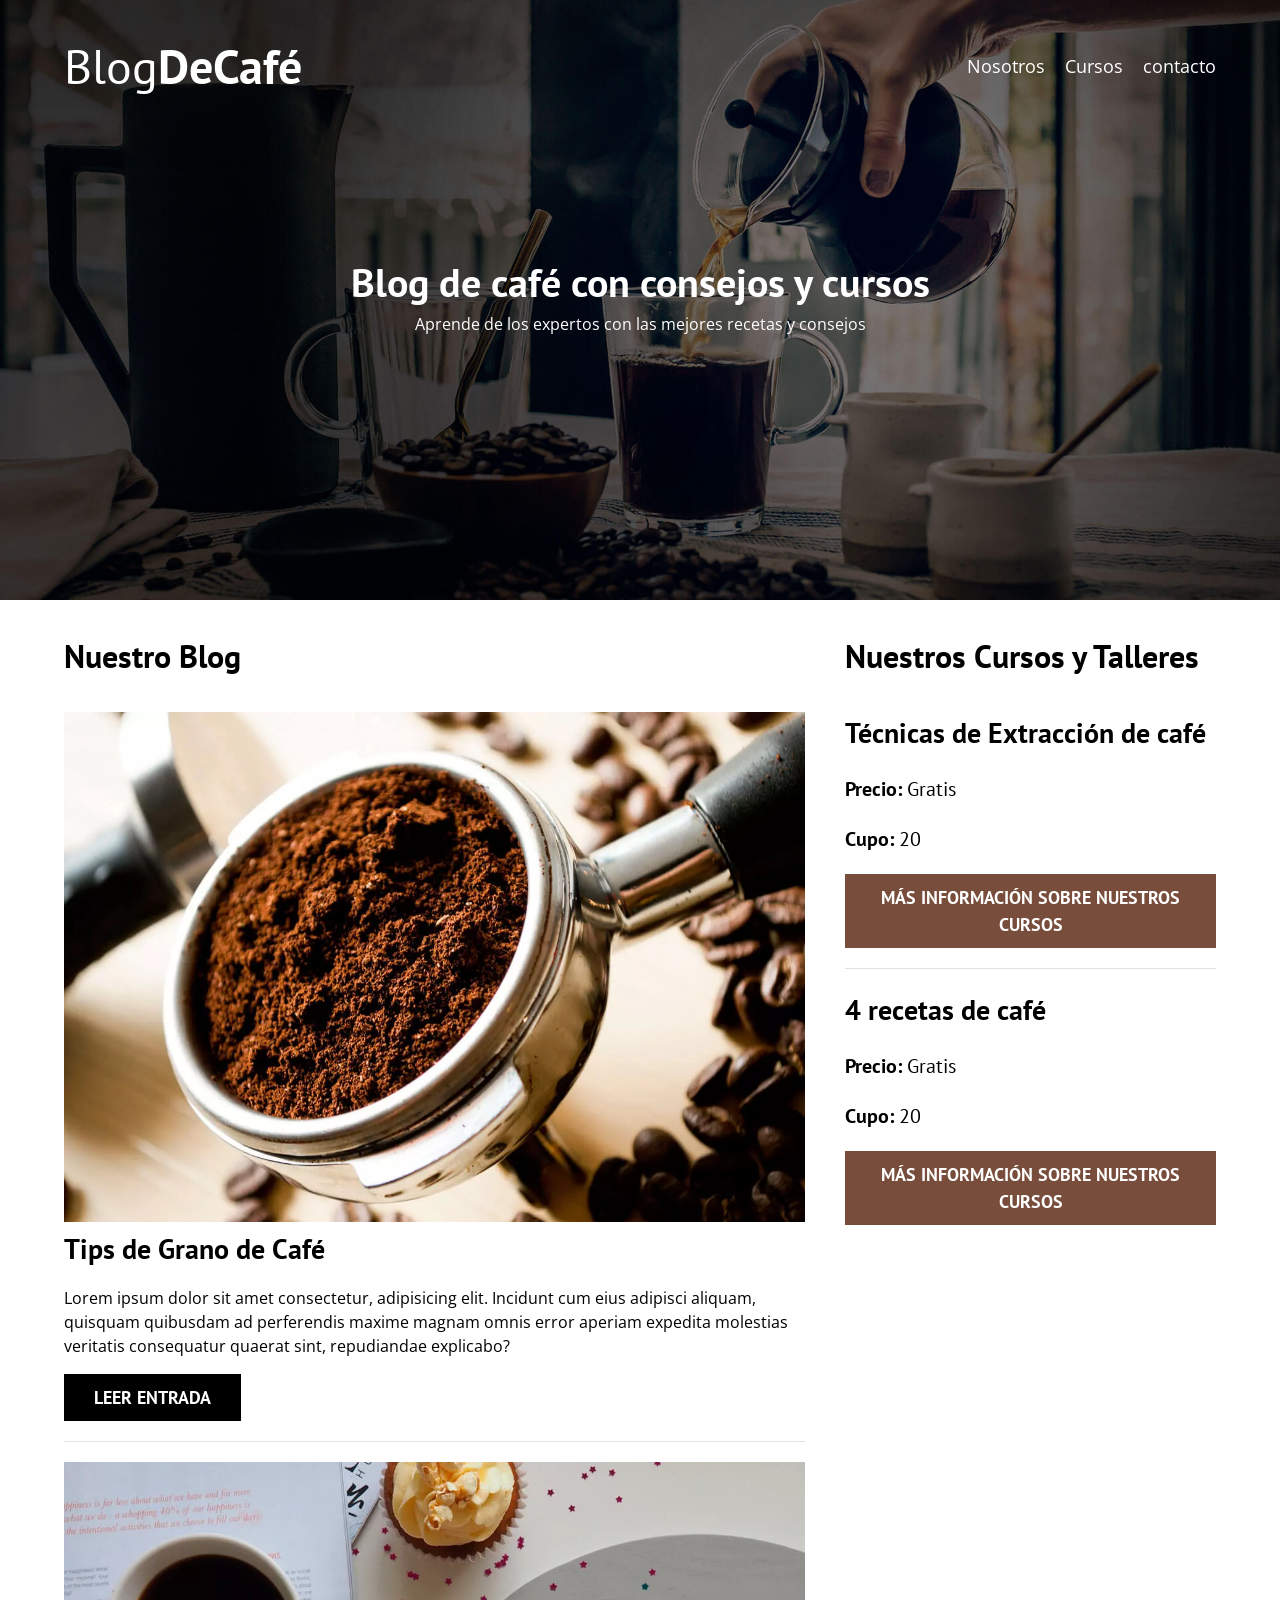
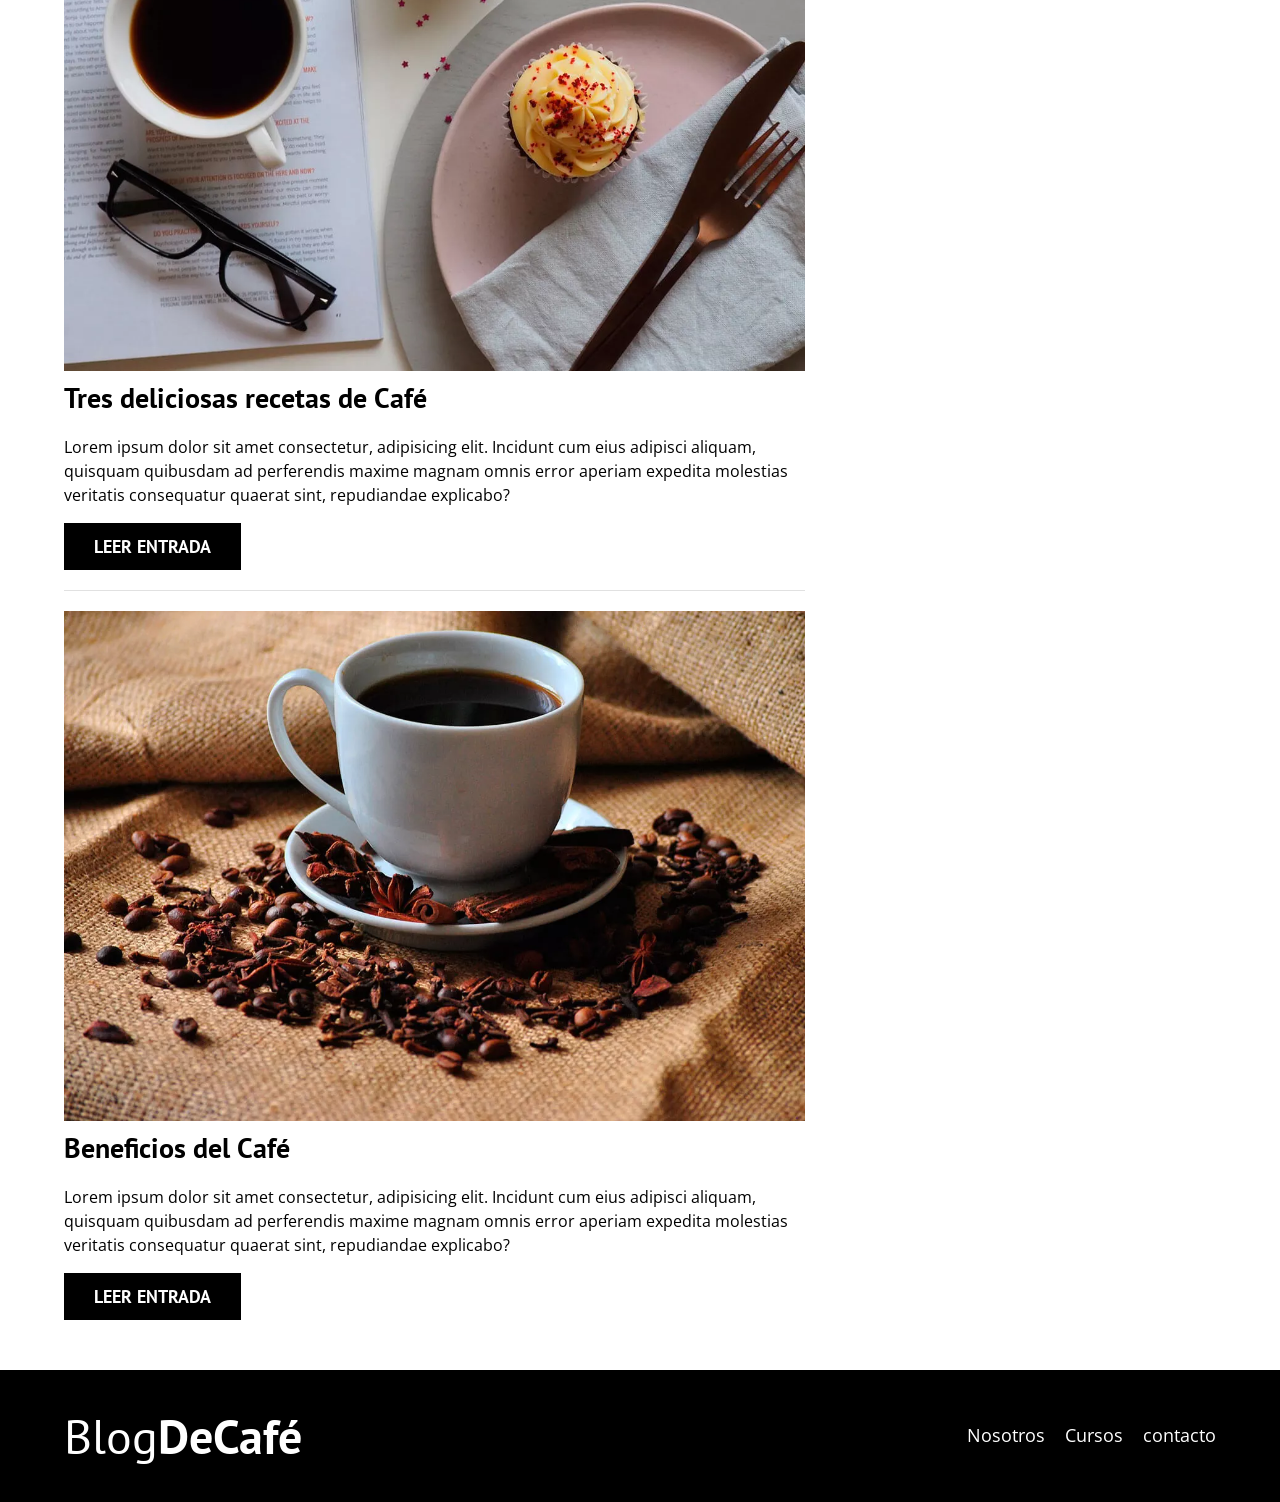
<file: index.html>
<!DOCTYPE html>
<html lang="en">
<head>
    <meta charset="UTF-8">
    <meta name="viewport" content="width=device-width, initial-scale=1.0">
    <meta name="description" content="Página web de blog de café">
    <title>BlogDeCafe</title>

    <!-- prefetch (sirve para cargar la siguiente página a la que posiblemente se dirija el usuario, así mejora los tiempo de navegación)-->
     <link rel="prefetch" href="nosotros.html">

    <!-- preload -->
    <link rel="preload" href="css/normalize.css" as="style">
    <link rel="stylesheet" href="css/normalize.css">

    <link rel="preload" href="https://fonts.googleapis.com/css2?family=Open+Sans:ital,wght@0,300..800;1,300..800&family=PT+Sans:ital,wght@0,400;0,700;1,400;1,700&display=swap" as="font">
    <link href="https://fonts.googleapis.com/css2?family=Open+Sans:ital,wght@0,300..800;1,300..800&family=PT+Sans:ital,wght@0,400;0,700;1,400;1,700&display=swap" rel="stylesheet">

    <link rel="preload" href="css/style.css" as="style">
    <link rel="stylesheet" href="css/style.css">
</head>
<body>
    <header class="header">
        <div class="contenedor">
            <div class="barra">
                <a class="logo" href="index.html">
                    <h1 class="logo__nombre no-margin centrar-texto">Blog<span class="logo__bold">DeCafé</span></h1>
                </a>

                <nav class="navegacion">
                    <a href="nosotros.html" class="navegacion__enlace">Nosotros</a>
                    <a href="cursos.html" class="navegacion__enlace">Cursos</a>
                    <a href="contacto.html" class="navegacion__enlace">contacto</a>
                </nav>
            </div> <!--barra-->
        </div> <!--contenedor-->

        <div class="header__texto">
            <h2 class="no-margin">Blog de café con consejos y cursos</h2>
            <p class="no-margin">Aprende de los expertos con las mejores recetas y consejos</p>
        </div> <!--header__Texto-->
    </header>

    <div class="contenedor contenido-principal">
        <main class="blog">
            <h3>Nuestro Blog</h3>

            <article class="entrada">
                <div class="entrada__imagen">
                    <picture>
                        <source loading="lazy" srcset="img/blog1.webp" type="image/webp">
                        <img loading="lazy" src="img/blog1.jpg" alt="imagen blog">
                    </picture>
                </div> <!--entrada-->

                <div class="entrada__contenido">
                    <h4 class="no-margin">Tips de Grano de Café</h4>
                    <p>Lorem ipsum dolor sit amet consectetur, adipisicing elit. Incidunt cum eius adipisci aliquam, quisquam quibusdam ad perferendis maxime magnam omnis error aperiam expedita molestias veritatis consequatur quaerat sint, repudiandae explicabo?</p>
                    <a class="boton boton-primario" href="entrada.html">Leer entrada</a>
                </div> <!--entrada__contenido-->
            </article> <!--entrada-->

            <article class="entrada">
                <div class="entrada__imagen">
                    <picture>
                        <source loading="lazy" srcset="img/blog2.webp" type="image/webp">
                        <img loading="lazy" src="img/blog2.jpg" alt="imagen blog">
                    </picture>
                </div> <!--entrada-->

                <div class="entrada__contenido">
                    <h4 class="no-margin">Tres deliciosas recetas de Café</h4>
                    <p>Lorem ipsum dolor sit amet consectetur, adipisicing elit. Incidunt cum eius adipisci aliquam, quisquam quibusdam ad perferendis maxime magnam omnis error aperiam expedita molestias veritatis consequatur quaerat sint, repudiandae explicabo?</p>
                    <a class="boton boton-primario" href="entrada.html">Leer entrada</a>
                </div> <!--entrada__contenido-->
            </article> <!--entrada-->

            <article class="entrada">
                <div class="entrada__imagen">
                    <picture>
                        <source loading="lazy" srcset="img/blog3.webp" type="image/webp">
                        <img loading="lazy" src="img/blog3.jpg" alt="imagen blog">
                    </picture>
                </div> <!--entrada-->

                <div class="entrada__contenido">
                    <h4 class="no-margin">Beneficios del Café</h4>
                    <p>Lorem ipsum dolor sit amet consectetur, adipisicing elit. Incidunt cum eius adipisci aliquam, quisquam quibusdam ad perferendis maxime magnam omnis error aperiam expedita molestias veritatis consequatur quaerat sint, repudiandae explicabo?</p>
                    <a class="boton boton-primario" href="entrada.html">Leer entrada</a>
                </div> <!--entrada__contenido-->
            </article> <!--entrada-->
        </main>
        <aside class="sidebar">
            <h3>Nuestros Cursos y Talleres</h3>

            <ul class="cursos no-padding">
                <li class="widget-curso">
                    <h4 class="no-margin">Técnicas de Extracción de café</h4>
                    <p class="widget-curso__label">Precio:
                        <span class="widget-curso__info">Gratis</span>
                    </p>
                    <p class="widget-curso__label">Cupo:
                        <span class="widget-curso__info">20</span>
                    </p>
                    <a class="boton boton--secundario" href="entrada.html">Más Información sobre nuestros cursos</a>
                </li>

                <li class="widget-curso">
                    <h4 class="no-margin">4 recetas de café</h4>
                    <p class="widget-curso__label">Precio:
                        <span class="widget-curso__info">Gratis</span>
                    </p>
                    <p class="widget-curso__label">Cupo:
                        <span class="widget-curso__info">20</span>
                    </p>
                    <a class="boton boton--secundario" href="entrada.html">Más Información sobre nuestros cursos</a>
                </li>
            </ul>
        </aside>
    </div>

    <footer class="footer">
        <div class="contenedor">
            <div class="barra">
                <a class="logo" href="index.html">
                    <h1 class="logo__nombre no-margin centrar-texto">Blog<span class="logo__bold">DeCafé</span></h1>
                </a>
    
                <nav class="navegacion">
                    <a href="nosotros.html" class="navegacion__enlace">Nosotros</a>
                    <a href="cursos.html" class="navegacion__enlace">Cursos</a>
                    <a href="contacto.html" class="navegacion__enlace">contacto</a>
                </nav>
            </div>
        </div>
    </footer>

    <script src="js/modernizr.js"></script>
</body>
</html>
</file>
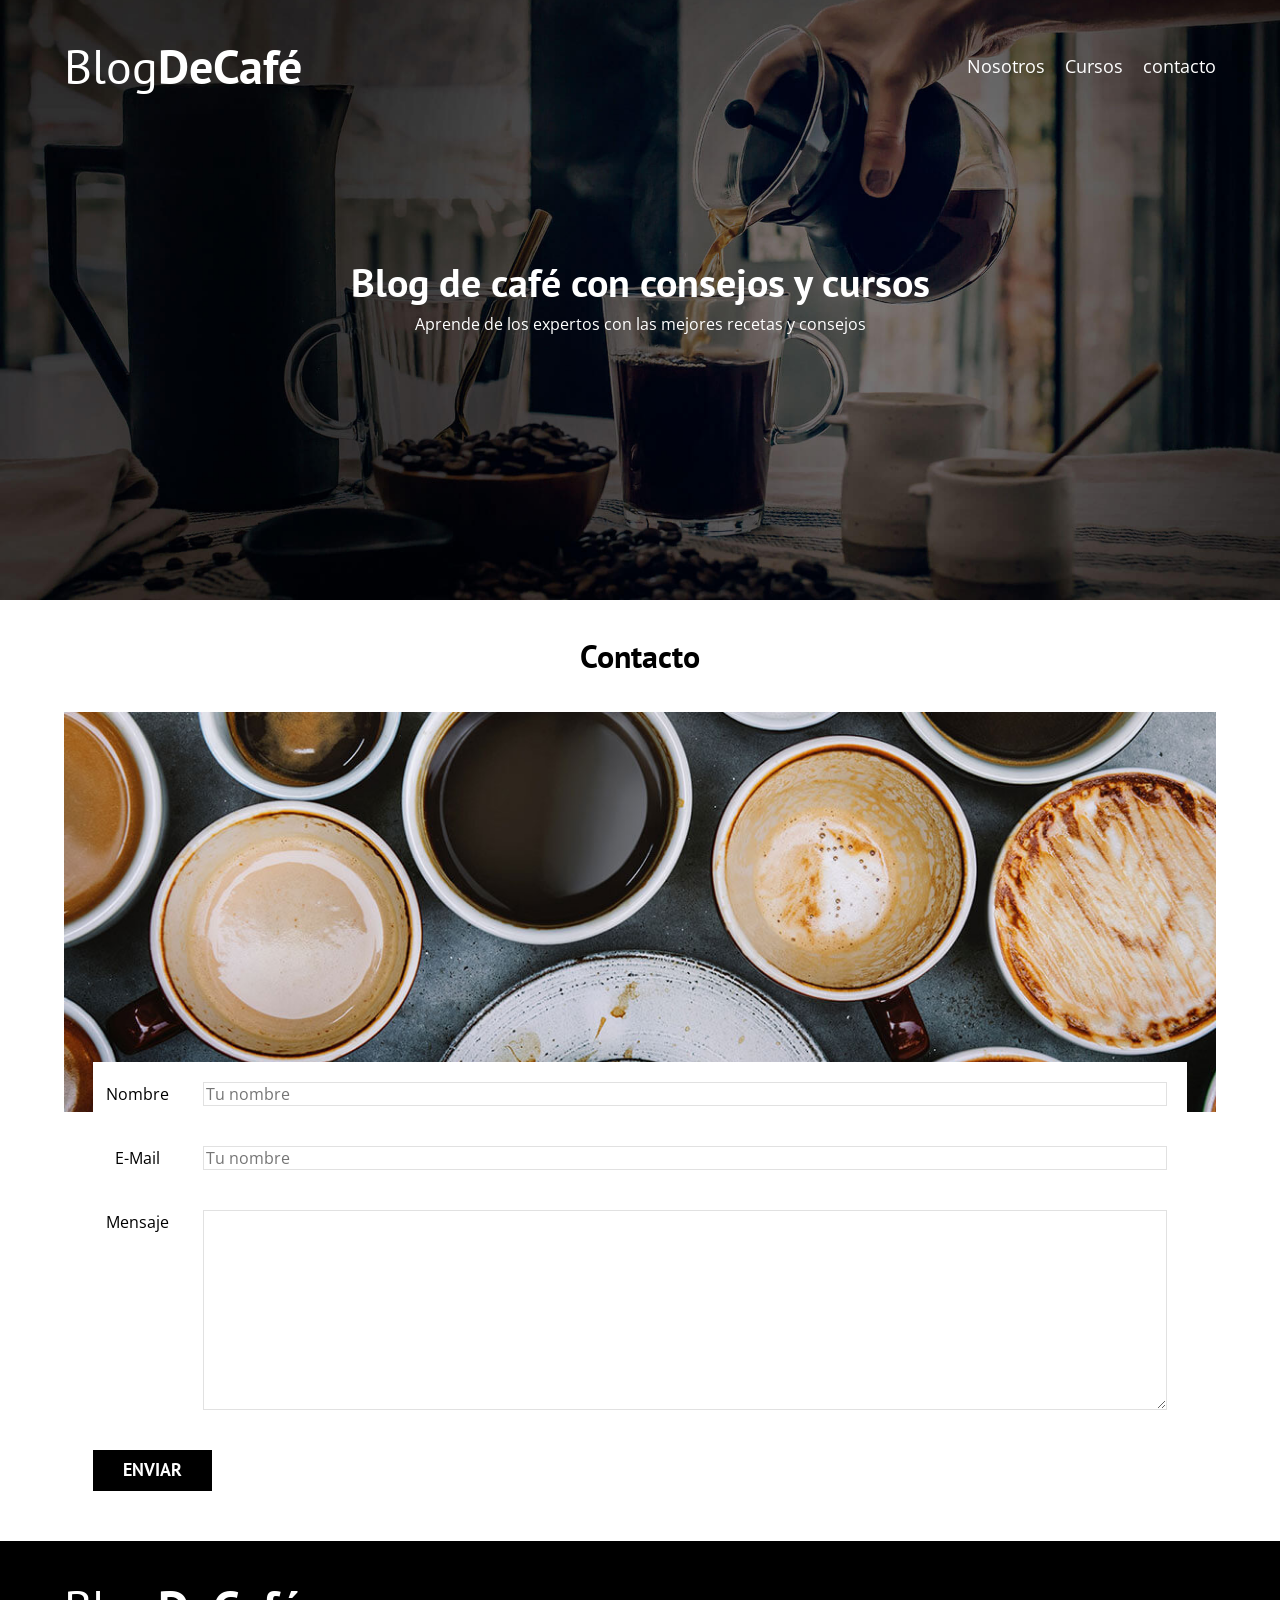
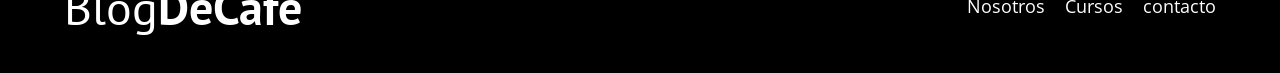
<file: contacto.html>
<!DOCTYPE html>
<html lang="en">
<head>
    <meta charset="UTF-8">
    <meta name="viewport" content="width=device-width, initial-scale=1.0">
    <title>BlogDeCafe</title>
    <link rel="stylesheet" href="css/normalize.css">
    <link href="https://fonts.googleapis.com/css2?family=Open+Sans:ital,wght@0,300..800;1,300..800&family=PT+Sans:ital,wght@0,400;0,700;1,400;1,700&display=swap" rel="stylesheet">
    <link rel="stylesheet" href="css/style.css">
</head>
<body>
    <header class="header">
        <div class="contenedor">
            <div class="barra">
                <a class="logo" href="index.html">
                    <h1 class="logo__nombre no-margin centrar-texto">Blog<span class="logo__bold">DeCafé</span></h1>
                </a>

                <nav class="navegacion">
                    <a href="nosotros.html" class="navegacion__enlace">Nosotros</a>
                    <a href="cursos.html" class="navegacion__enlace">Cursos</a>
                    <a href="contacto.html" class="navegacion__enlace">contacto</a>
                </nav>
            </div> <!--barra-->
        </div> <!--contenedor-->

        <div class="header__texto">
            <h2 class="no-margin">Blog de café con consejos y cursos</h2>
            <p class="no-margin">Aprende de los expertos con las mejores recetas y consejos</p>
        </div> <!--header__Texto-->
    </header>

    <main class="contenedor">
        <h3 class="centrar-texto">Contacto</h3>

        <div class="contacto-bg"></div>

        <form class="formulario">
            <div class="campo">
                <label class="campo__label" for="nombre">Nombre</label>
                <input class="campo__field" type="text" placeholder="Tu nombre" id="nombre">
            </div>

            <div class="campo">
                <label class="campo__label" for="email">E-Mail</label>
                <input class="campo__field" type="email" placeholder="Tu nombre" id="email">
            </div>

            <div class="campo">
                <label class="campo__label" for="mensaje">Mensaje</label>
                <textarea class="campo__field campo__field--textarea" name="" id="mensaje"></textarea>
            </div>

            <div class="campo">
                <input class="boton boton-primario" type="submit" value="Enviar">
            </div>
        </form>
    </main>

    <footer class="footer">
        <div class="contenedor">
            <div class="barra">
                <a class="logo" href="index.html">
                    <h1 class="logo__nombre no-margin centrar-texto">Blog<span class="logo__bold">DeCafé</span></h1>
                </a>
    
                <nav class="navegacion">
                    <a href="nosotros.html" class="navegacion__enlace">Nosotros</a>
                    <a href="cursos.html" class="navegacion__enlace">Cursos</a>
                    <a href="contacto.html" class="navegacion__enlace">contacto</a>
                </nav>
            </div>
        </div>

    </footer>
</body>
</html>
</file>
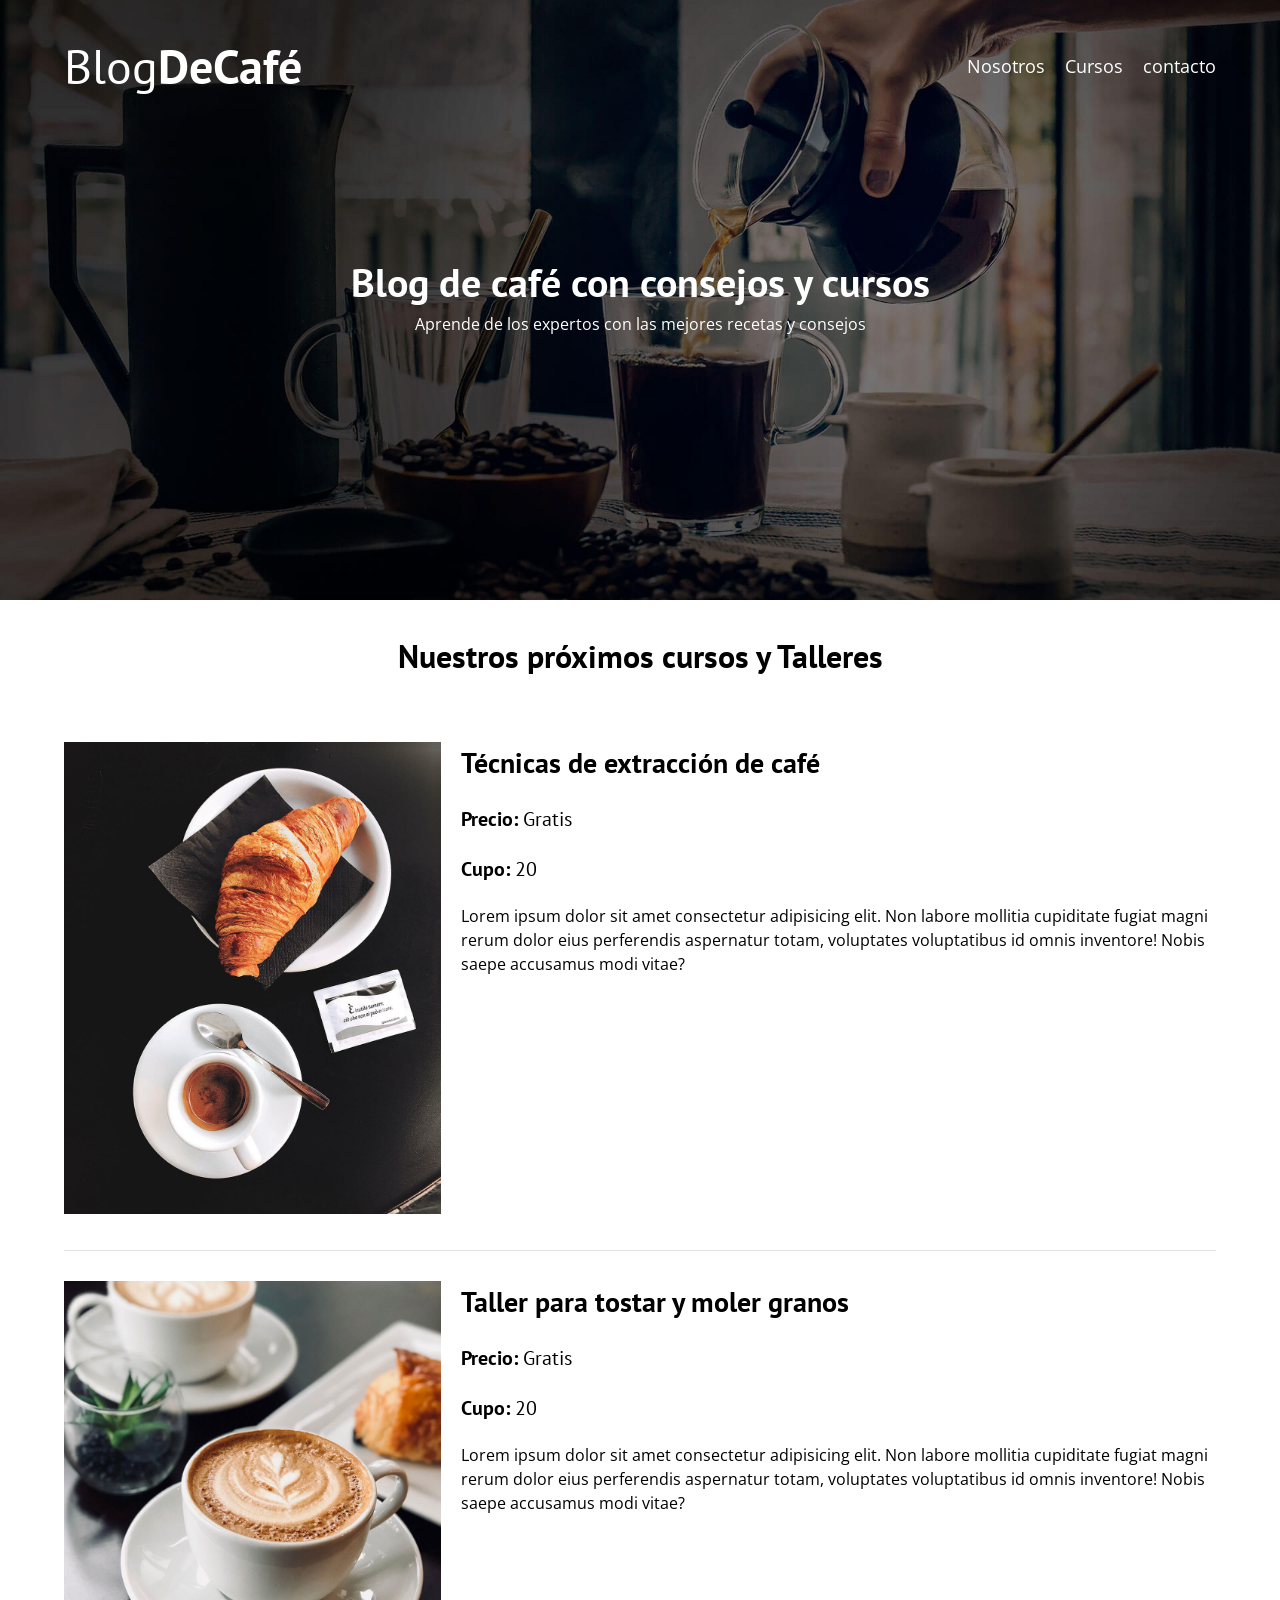
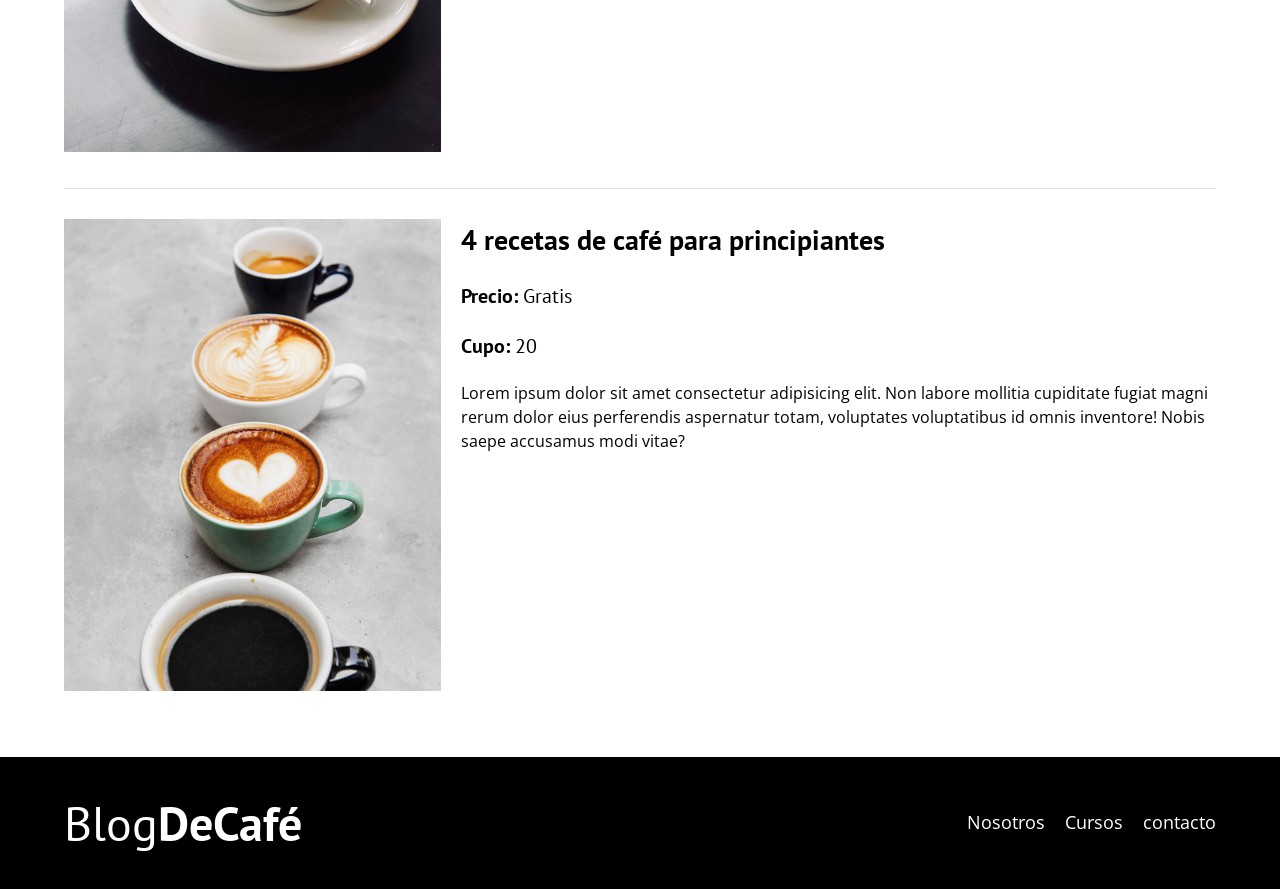
<file: cursos.html>
<!DOCTYPE html>
<html lang="en">
<head>
    <meta charset="UTF-8">
    <meta name="viewport" content="width=device-width, initial-scale=1.0">
    <title>BlogDeCafe</title>
    <link rel="stylesheet" href="css/normalize.css">
    <link href="https://fonts.googleapis.com/css2?family=Open+Sans:ital,wght@0,300..800;1,300..800&family=PT+Sans:ital,wght@0,400;0,700;1,400;1,700&display=swap" rel="stylesheet">
    <link rel="stylesheet" href="css/style.css">
</head>
<body>
    <header class="header">
        <div class="contenedor">
            <div class="barra">
                <a class="logo" href="index.html">
                    <h1 class="logo__nombre no-margin centrar-texto">Blog<span class="logo__bold">DeCafé</span></h1>
                </a>

                <nav class="navegacion">
                    <a href="nosotros.html" class="navegacion__enlace">Nosotros</a>
                    <a href="cursos.html" class="navegacion__enlace">Cursos</a>
                    <a href="contacto.html" class="navegacion__enlace">contacto</a>
                </nav>
            </div> <!--barra-->
        </div> <!--contenedor-->

        <div class="header__texto">
            <h2 class="no-margin">Blog de café con consejos y cursos</h2>
            <p class="no-margin">Aprende de los expertos con las mejores recetas y consejos</p>
        </div> <!--header__Texto-->
    </header>

    <main class="contenedor">
        <h3 class="centrar-texto">Nuestros próximos cursos y Talleres</h3>

        <div class="curso">
            <div class="curso__imagen">
                <img src="img/curso1.jpg" alt="imagen del curso">
            </div>

            <div class="curso__informacion">
                <h4 class="no-margin">Técnicas de extracción de café</h4>
                <p class="curso__label">Precio:
                    <span class="curso__info">Gratis</span>
                </p>
                <p class="curso__label">Cupo:
                    <span class="curso__info">20</span>
                </p>

                <div class="curso__descripcion">
                    <p>
                        Lorem ipsum dolor sit amet consectetur adipisicing elit. Non labore mollitia cupiditate fugiat magni rerum dolor eius perferendis aspernatur totam, voluptates voluptatibus id omnis inventore! Nobis saepe accusamus modi vitae?
                    </p>
                </div>
            </div> <!--curso__informacion-->
        </div> <!--curso-->

        <div class="curso">
            <div class="curso__imagen">
                <img src="img/curso2.jpg" alt="imagen del curso">
            </div>

            <div class="curso__informacion">
                <h4 class="no-margin">Taller para tostar y moler granos</h4>
                <p class="curso__label">Precio:
                    <span class="curso__info">Gratis</span>
                </p>
                <p class="curso__label">Cupo:
                    <span class="curso__info">20</span>
                </p>

                <div class="curso__descripcion">
                    <p>
                        Lorem ipsum dolor sit amet consectetur adipisicing elit. Non labore mollitia cupiditate fugiat magni rerum dolor eius perferendis aspernatur totam, voluptates voluptatibus id omnis inventore! Nobis saepe accusamus modi vitae?
                    </p>
                </div>
            </div> <!--curso__informacion-->
        </div> <!--curso-->

        <div class="curso">
            <div class="curso__imagen">
                <img src="img/curso3.jpg" alt="imagen del curso">
            </div>

            <div class="curso__informacion">
                <h4 class="no-margin">4 recetas de café para principiantes</h4>
                <p class="curso__label">Precio:
                    <span class="curso__info">Gratis</span>
                </p>
                <p class="curso__label">Cupo:
                    <span class="curso__info">20</span>
                </p>

                <div class="curso__descripcion">
                    <p>
                        Lorem ipsum dolor sit amet consectetur adipisicing elit. Non labore mollitia cupiditate fugiat magni rerum dolor eius perferendis aspernatur totam, voluptates voluptatibus id omnis inventore! Nobis saepe accusamus modi vitae?
                    </p>
                </div>
            </div> <!--curso__informacion-->
        </div> <!--curso-->
    </main>

    <footer class="footer">
        <div class="contenedor">
            <div class="barra">
                <a class="logo" href="index.html">
                    <h1 class="logo__nombre no-margin centrar-texto">Blog<span class="logo__bold">DeCafé</span></h1>
                </a>
    
                <nav class="navegacion">
                    <a href="nosotros.html" class="navegacion__enlace">Nosotros</a>
                    <a href="cursos.html" class="navegacion__enlace">Cursos</a>
                    <a href="contacto.html" class="navegacion__enlace">contacto</a>
                </nav>
            </div>
        </div>

    </footer>
</body>
</html>
</file>
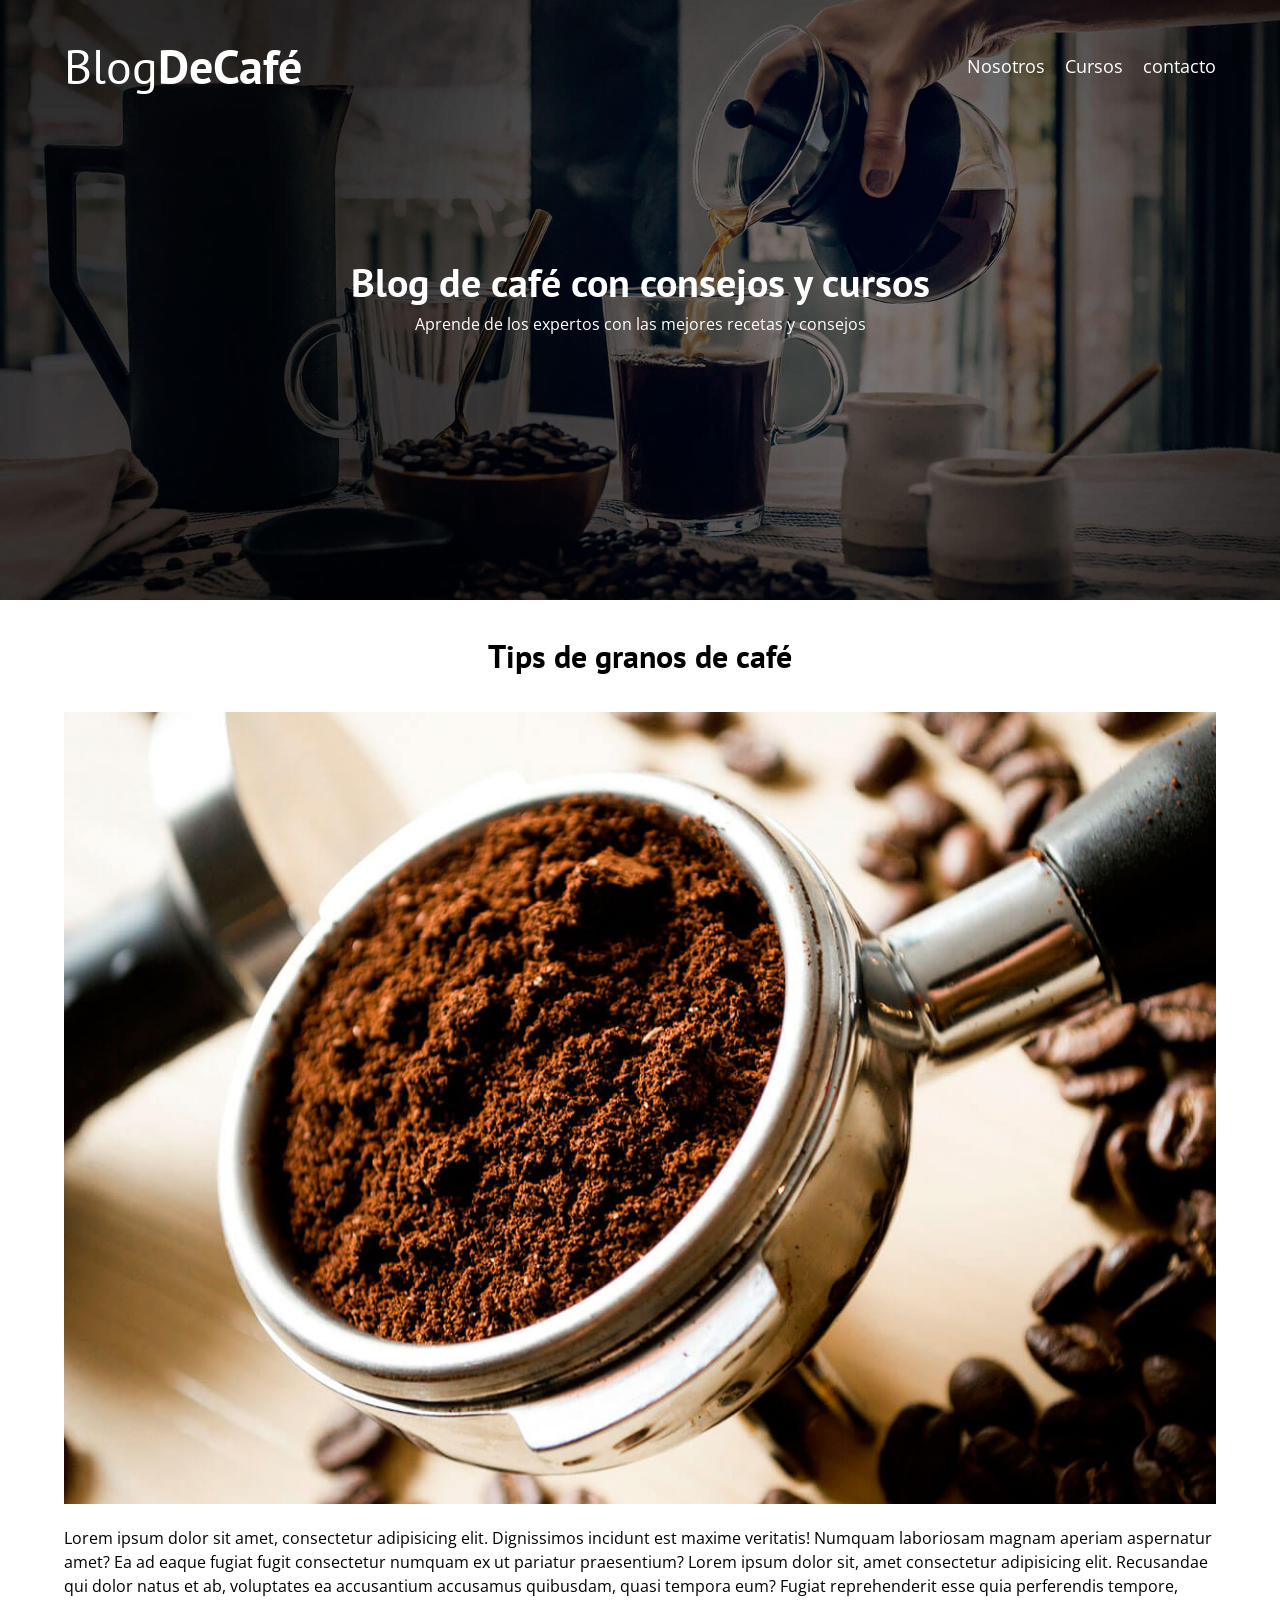
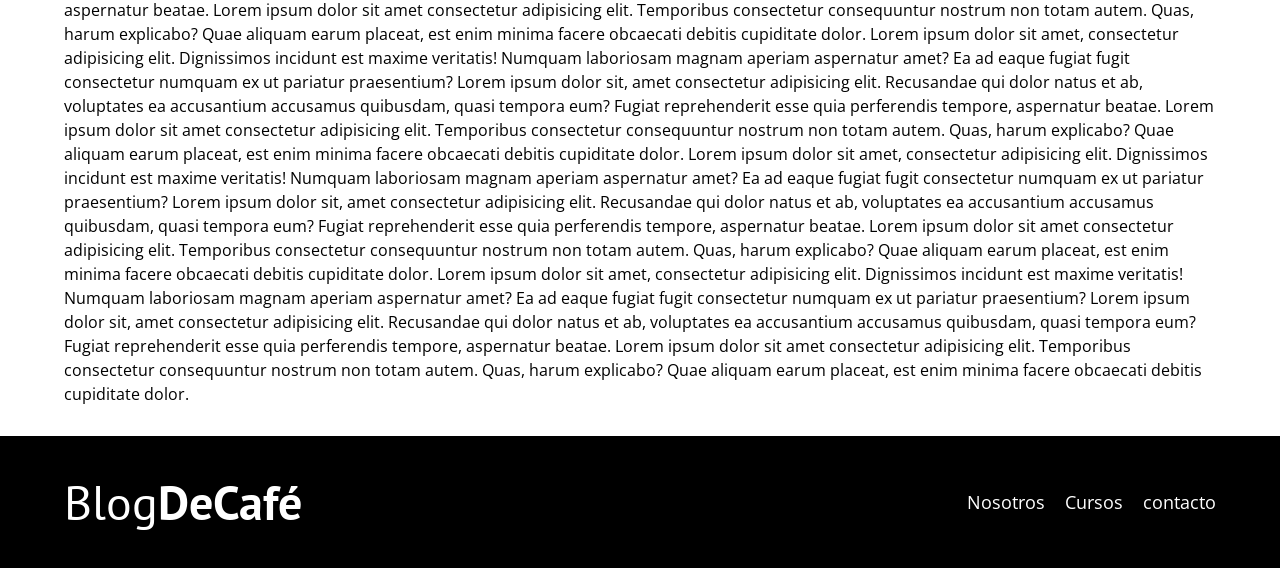
<file: entrada.html>
<!DOCTYPE html>
<html lang="en">
<head>
    <meta charset="UTF-8">
    <meta name="viewport" content="width=device-width, initial-scale=1.0">
    <title>BlogDeCafe</title>
    <link rel="stylesheet" href="css/normalize.css">
    <link href="https://fonts.googleapis.com/css2?family=Open+Sans:ital,wght@0,300..800;1,300..800&family=PT+Sans:ital,wght@0,400;0,700;1,400;1,700&display=swap" rel="stylesheet">
    <link rel="stylesheet" href="css/style.css">
</head>
<body>
    <header class="header">
        <div class="contenedor">
            <div class="barra">
                <a class="logo" href="index.html">
                    <h1 class="logo__nombre no-margin centrar-texto">Blog<span class="logo__bold">DeCafé</span></h1>
                </a>

                <nav class="navegacion">
                    <a href="nosotros.html" class="navegacion__enlace">Nosotros</a>
                    <a href="cursos.html" class="navegacion__enlace">Cursos</a>
                    <a href="contacto.html" class="navegacion__enlace">contacto</a>
                </nav>
            </div> <!--barra-->
        </div> <!--contenedor-->

        <div class="header__texto">
            <h2 class="no-margin">Blog de café con consejos y cursos</h2>
            <p class="no-margin">Aprende de los expertos con las mejores recetas y consejos</p>
        </div> <!--header__Texto-->
    </header>

    <main class="contenedor">
        <h3 class="centrar-texto">Tips de granos de café</h3>
        <img src="img/blog1.jpg" alt="imagen blog">
        <p>
            Lorem ipsum dolor sit amet, consectetur adipisicing elit. Dignissimos incidunt est maxime veritatis! Numquam laboriosam magnam aperiam aspernatur amet? Ea ad eaque fugiat fugit consectetur numquam ex ut pariatur praesentium?
            Lorem ipsum dolor sit, amet consectetur adipisicing elit. Recusandae qui dolor natus et ab, voluptates ea accusantium accusamus quibusdam, quasi tempora eum? Fugiat reprehenderit esse quia perferendis tempore, aspernatur beatae.
            Lorem ipsum dolor sit amet consectetur adipisicing elit. Temporibus consectetur consequuntur nostrum non totam autem. Quas, harum explicabo? Quae aliquam earum placeat, est enim minima facere obcaecati debitis cupiditate dolor.
            Lorem ipsum dolor sit amet, consectetur adipisicing elit. Dignissimos incidunt est maxime veritatis! Numquam laboriosam magnam aperiam aspernatur amet? Ea ad eaque fugiat fugit consectetur numquam ex ut pariatur praesentium? Lorem ipsum dolor sit, amet consectetur adipisicing elit. Recusandae qui dolor natus et ab, voluptates ea accusantium accusamus quibusdam, quasi tempora eum? Fugiat reprehenderit esse quia perferendis tempore, aspernatur beatae. Lorem ipsum dolor sit amet consectetur adipisicing elit. Temporibus consectetur consequuntur nostrum non totam autem. Quas, harum explicabo? Quae aliquam earum placeat, est enim minima facere obcaecati debitis cupiditate dolor.
            Lorem ipsum dolor sit amet, consectetur adipisicing elit. Dignissimos incidunt est maxime veritatis! Numquam laboriosam magnam aperiam aspernatur amet? Ea ad eaque fugiat fugit consectetur numquam ex ut pariatur praesentium? Lorem ipsum dolor sit, amet consectetur adipisicing elit. Recusandae qui dolor natus et ab, voluptates ea accusantium accusamus quibusdam, quasi tempora eum? Fugiat reprehenderit esse quia perferendis tempore, aspernatur beatae. Lorem ipsum dolor sit amet consectetur adipisicing elit. Temporibus consectetur consequuntur nostrum non totam autem. Quas, harum explicabo? Quae aliquam earum placeat, est enim minima facere obcaecati debitis cupiditate dolor.
            Lorem ipsum dolor sit amet, consectetur adipisicing elit. Dignissimos incidunt est maxime veritatis! Numquam laboriosam magnam aperiam aspernatur amet? Ea ad eaque fugiat fugit consectetur numquam ex ut pariatur praesentium? Lorem ipsum dolor sit, amet consectetur adipisicing elit. Recusandae qui dolor natus et ab, voluptates ea accusantium accusamus quibusdam, quasi tempora eum? Fugiat reprehenderit esse quia perferendis tempore, aspernatur beatae. Lorem ipsum dolor sit amet consectetur adipisicing elit. Temporibus consectetur consequuntur nostrum non totam autem. Quas, harum explicabo? Quae aliquam earum placeat, est enim minima facere obcaecati debitis cupiditate dolor.
        </p>
    </main>

    <footer class="footer">
        <div class="contenedor">
            <div class="barra">
                <a class="logo" href="index.html">
                    <h1 class="logo__nombre no-margin centrar-texto">Blog<span class="logo__bold">DeCafé</span></h1>
                </a>
    
                <nav class="navegacion">
                    <a href="nosotros.html" class="navegacion__enlace">Nosotros</a>
                    <a href="cursos.html" class="navegacion__enlace">Cursos</a>
                    <a href="contacto.html" class="navegacion__enlace">contacto</a>
                </nav>
            </div>
        </div>

    </footer>
</body>
</html>
</file>
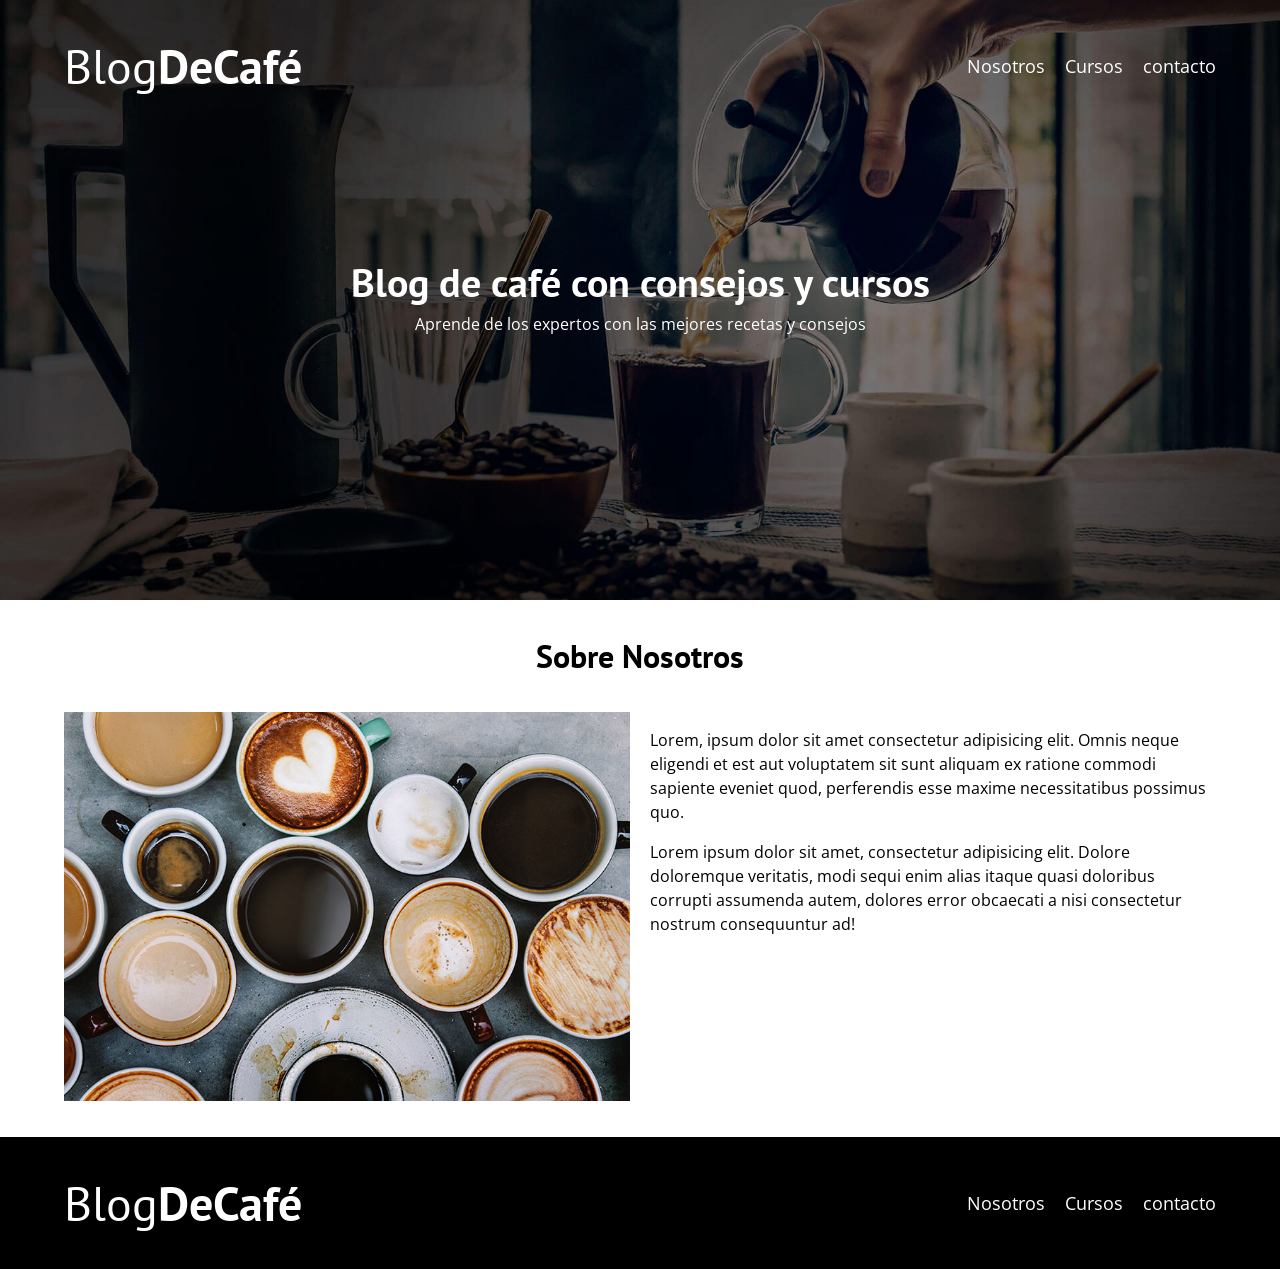
<file: nosotros.html>
<!DOCTYPE html>
<html lang="en">
<head>
    <meta charset="UTF-8">
    <meta name="viewport" content="width=device-width, initial-scale=1.0">
    <title>BlogDeCafe</title>
    <link rel="stylesheet" href="css/normalize.css">
    <link href="https://fonts.googleapis.com/css2?family=Open+Sans:ital,wght@0,300..800;1,300..800&family=PT+Sans:ital,wght@0,400;0,700;1,400;1,700&display=swap" rel="stylesheet">
    <link rel="stylesheet" href="css/style.css">
</head>
<body>
    <header class="header">
        <div class="contenedor">
            <div class="barra">
                <a class="logo" href="index.html">
                    <h1 class="logo__nombre no-margin centrar-texto">Blog<span class="logo__bold">DeCafé</span></h1>
                </a>

                <nav class="navegacion">
                    <a href="nosotros.html" class="navegacion__enlace">Nosotros</a>
                    <a href="cursos.html" class="navegacion__enlace">Cursos</a>
                    <a href="contacto.html" class="navegacion__enlace">contacto</a>
                </nav>
            </div> <!--barra-->
        </div> <!--contenedor-->

        <div class="header__texto">
            <h2 class="no-margin">Blog de café con consejos y cursos</h2>
            <p class="no-margin">Aprende de los expertos con las mejores recetas y consejos</p>
        </div> <!--header__Texto-->
    </header>

    <main class="contenedor">
        <h3 class="centrar-texto">Sobre Nosotros</h3>
        
        <div class="sobre-nosotros">
            <div class="sobre-nosotros__imagen">
                <img src="img/nosotros.jpg" alt="imagen nosotros">
            </div>

            <div class="sobre-nosotros__texto">
                <p>
                    Lorem, ipsum dolor sit amet consectetur adipisicing elit. Omnis neque eligendi et est aut voluptatem sit sunt aliquam ex ratione commodi sapiente eveniet quod, perferendis esse maxime necessitatibus possimus quo.
                </p>

                <p>
                    Lorem ipsum dolor sit amet, consectetur adipisicing elit. Dolore doloremque veritatis, modi sequi enim alias itaque quasi doloribus corrupti assumenda autem, dolores error obcaecati a nisi consectetur nostrum consequuntur ad!
                </p>
            </div>
        </div>
    </main>

    <footer class="footer">
        <div class="contenedor">
            <div class="barra">
                <a class="logo" href="index.html">
                    <h1 class="logo__nombre no-margin centrar-texto">Blog<span class="logo__bold">DeCafé</span></h1>
                </a>
    
                <nav class="navegacion">
                    <a href="nosotros.html" class="navegacion__enlace">Nosotros</a>
                    <a href="cursos.html" class="navegacion__enlace">Cursos</a>
                    <a href="contacto.html" class="navegacion__enlace">contacto</a>
                </nav>
            </div>
        </div>

    </footer>
</body>
</html>
</file>
<file: css/style.css>
:root {
    --fuenteHeading: 'Pt Sans', sans-serif;
    --fuenteParrafos: 'Open Sans', sans-serif;

    --primario: #784d3c;
    --blanco: #fff;
    --gris: #e1e1e1;
    --negro: #000;
}
html {
    box-sizing: border-box;
    font-size: 62.5%; /* 1rem = 10px*/
}
*, *:before, *:after {
    box-sizing: inherit;
}
body {
    font-family: var(--fuenteParrafos);
    font-size: 1.6rem;
    line-height: 1.5;
}

/* globales */
.contenedor {
    width: min(90%, 120rem);
    margin: 0 auto;
}
a {
    text-decoration: none;
}
h1, h2, h3, h4 { font-family: var(--fuenteHeading); } 
h1 {font-size: 4.8rem;}
h2 {font-size: 4rem;}
h3 {font-size: 3.2rem;}
h4 {font-size: 2.8rem;}
img {max-width: 100%;}
.no-margin {
    margin: 0;
}
.no-padding {
    padding: 0;
}
.centrar-texto {
    text-align: center;
}

/* header */
.header {
    background-image: url(../img/banner.jpg);
    height: 60rem;
    background-size: cover;
    background-repeat: no-repeat;
    background-position: center center;
}
.header__texto {
    text-align: center;
    color: var(--blanco);
    margin-top: 5rem;
}
@media (min-width: 768px) {
   .header__texto {
    margin-top: 15rem;
   }
}
.barra {
    padding-top: 3rem;
}
@media (min-width: 768px) {
   .barra {
    display: flex;
    justify-content: space-between;
    align-items: center;
   }
}
.logo {
    color: var(--blanco);
}
.logo__nombre {
    font-weight: 400;
}
.logo__bold {
    font-weight: 700;
}
@media (min-width: 768px) {
   .navegacion {
    display: flex;
    gap: 2rem;
   }
}
.navegacion__enlace {
    display: block;
    text-align: center;
    font-size: 1.8rem;
    color: var(--blanco);
}

/* contenido principal */
@media (min-width: 768px) {
   .contenido-principal {
    display: grid;
    grid-template-columns: 2fr 1fr;
    column-gap: 4rem;
   }
}
.entrada {
    border-bottom: 1px solid var(--gris);
    margin-bottom: 2rem;
}
.entrada:last-of-type {
    border: none;
    margin-bottom: 0;
}
.boton{ 
    display: block;
    font-family: var(--fuenteHeading);
    font-size: 1.8rem;
    font-weight: 700;
    color: var(--blanco);
    text-align: center;
    padding: 1rem 3rem;
    text-transform: uppercase;
    margin-bottom: 2rem;
    border: none;
}
.boton:hover {
    cursor: pointer;
}
@media (min-width: 768px) {
   .boton {
    display: inline-block;
   }
}
.boton-primario {
        background-color: var(--negro);
}

/* apartado de cursos */
.cursos {
    list-style: none;
}
.widget-curso {
    border-bottom: 1px solid var(--gris);
    margin-bottom: 2rem;
}
.widget-curso:last-of-type {
    border: none;
    margin-bottom: 0;
}
.widget-curso__label {
    font-family: var(--fuenteHeading);
    font-weight: 700;
}
.widget-curso__info {
    font-weight: 400;
}
.widget-curso__label,
.widget-curso__info {
    font-size: 2rem;
}
.boton--secundario {
    background-color: var(--primario);
}

/* footer */
.footer {
    background-color: var(--negro);
    padding-bottom: 3rem;
    margin-top: 3rem;
}

/* sobre nosotros */
@media (min-width: 768px) {
   .sobre-nosotros {
    display: grid;
    grid-template-columns: repeat(2, 1fr);
    gap: 2rem;
   }
}

/* cursos */
.curso {
    padding: 3rem 0;
    border-bottom: 1px solid var(--gris);
}
@media (min-width: 768px) {
   .curso {
    display: grid;
    grid-template-columns: 1fr 2fr;
    column-gap: 2rem;
   }
}
.curso:last-of-type {
    border: none;
}
.curso__label {
    font-family: var(--fuenteHeading);
    font-weight: 700;
}
.curso__info {
    font-weight: 400;
}
.curso__label,
.curso__info {
    font-size: 2rem;
}

/* contacto */
.contacto-bg {
    background-image: url(../img/contacto.jpg);
    height: 40rem;
    background-size: cover;
    background-repeat: no-repeat;
}
.formulario {
    background-color: var(--blanco);
    margin: -5rem auto 0 auto;
    width: 95%;
}
.campo {
    display: flex;
    margin-bottom: 2rem;
    gap: 2rem;
    padding-top: 2rem;
    padding-right: 2rem;
}
.campo__label {
    flex: 0 0 9rem;
    text-align: center;
}
.campo__field {
    flex: 1;
    border: 1px solid var(--gris);
}
.campo__field--textarea {
    height: 20rem;
}
</file>
